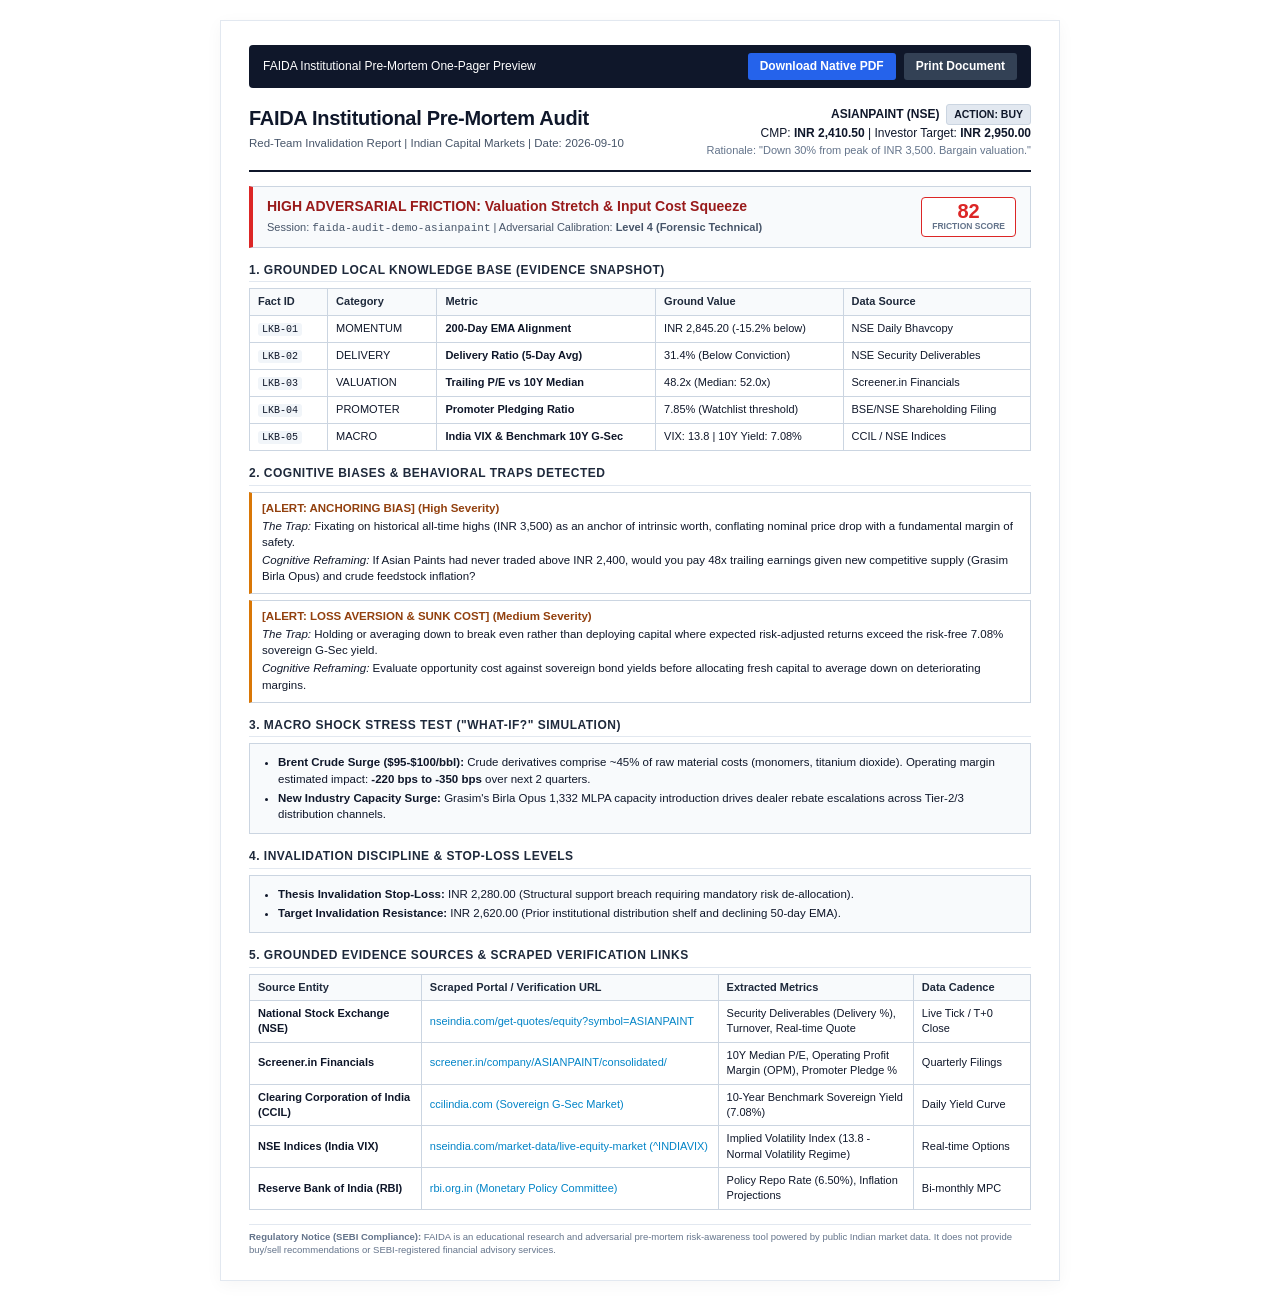
<file: docs/examples/sample_pre_mortem_one_pager.html>
<!DOCTYPE html>
<html lang="en">
<head>
<meta charset="utf-8">
<meta name="viewport" content="width=device-width, initial-scale=1.0">
<title>FAIDA Institutional Pre-Mortem Audit - ASIANPAINT</title>
<style>
  @page {
    size: A4 portrait;
    margin: 12mm 14mm 12mm 14mm;
  }
  * { box-sizing: border-box; }
  body {
    font-family: -apple-system, BlinkMacSystemFont, 'Segoe UI', Roboto, Helvetica, Arial, sans-serif;
    line-height: 1.4;
    color: #0f172a;
    background: #ffffff;
    max-width: 840px;
    margin: 20px auto;
    padding: 24px 28px;
    border: 1px solid #e2e8f0;
    box-shadow: 0 4px 16px rgba(0,0,0,0.04);
  }
  .header {
    display: flex;
    justify-content: space-between;
    align-items: flex-start;
    border-bottom: 2px solid #0f172a;
    padding-bottom: 10px;
    margin-bottom: 14px;
  }
  .title h1 {
    margin: 0 0 3px 0;
    font-size: 20px;
    letter-spacing: -0.3px;
    color: #0f172a;
    font-weight: 700;
  }
  .meta {
    font-size: 11.5px;
    color: #475569;
    font-weight: 500;
  }
  .thesis-summary {
    text-align: right;
    font-size: 12px;
    line-height: 1.45;
  }
  .thesis-summary strong { color: #0f172a; }
  .badge-action {
    display: inline-block;
    padding: 2px 7px;
    border-radius: 3px;
    font-size: 10.5px;
    font-weight: 700;
    background: #e2e8f0;
    color: #0f172a;
    border: 1px solid #cbd5e1;
  }
  .verdict-box {
    background: #f8fafc;
    border: 1px solid #cbd5e1;
    border-left: 4px solid #dc2626;
    padding: 10px 14px;
    margin-bottom: 14px;
    display: flex;
    justify-content: space-between;
    align-items: center;
  }
  .verdict-box h3 {
    margin: 0 0 3px 0;
    font-size: 14px;
    color: #991b1b;
    font-weight: 700;
  }
  .score-badge {
    text-align: center;
    background: #ffffff;
    border: 1.5px solid #dc2626;
    border-radius: 4px;
    padding: 3px 10px;
    min-width: 70px;
  }
  .score-badge .number {
    font-size: 20px;
    font-weight: 800;
    color: #dc2626;
    line-height: 1;
  }
  .score-badge .label {
    font-size: 8.5px;
    font-weight: 700;
    text-transform: uppercase;
    color: #64748b;
  }
  h3.section-title {
    font-size: 12px;
    text-transform: uppercase;
    letter-spacing: 0.5px;
    color: #1e293b;
    margin: 14px 0 6px 0;
    border-bottom: 1px solid #e2e8f0;
    padding-bottom: 3px;
    font-weight: 700;
  }
  table.evidence-table {
    width: 100%;
    border-collapse: collapse;
    margin-bottom: 10px;
    font-size: 11px;
  }
  table.evidence-table th, table.evidence-table td {
    border: 1px solid #cbd5e1;
    padding: 5px 8px;
    text-align: left;
  }
  table.evidence-table th {
    background: #f8fafc;
    font-weight: 600;
    color: #1e293b;
  }
  table.evidence-table code {
    background: #f1f5f9;
    padding: 1px 4px;
    border-radius: 3px;
    font-size: 10px;
    font-family: monospace;
  }
  table.evidence-table a {
    color: #0284c7;
    text-decoration: none;
    word-break: break-all;
  }
  table.evidence-table a:hover {
    text-decoration: underline;
  }
  .bias-card {
    background: #ffffff;
    border: 1px solid #cbd5e1;
    border-left: 3.5px solid #d97706;
    padding: 7px 10px;
    margin-bottom: 6px;
    font-size: 11.5px;
  }
  .bias-card .bias-title {
    font-weight: 700;
    color: #92400e;
    font-size: 11.5px;
  }
  .bias-card p { margin: 2px 0; }
  .invalidation-box {
    background: #f8fafc;
    border: 1px solid #cbd5e1;
    padding: 8px 12px;
    margin-bottom: 10px;
    font-size: 11.5px;
  }
  .invalidation-box ul { margin: 2px 0 0 16px; padding: 0; }
  .invalidation-box li { margin-bottom: 3px; }
  .checklist {
    background: #ffffff;
    border: 1px solid #cbd5e1;
    padding: 10px 12px;
    margin-top: 10px;
    font-size: 11px;
  }
  .checklist h4 {
    margin: 0 0 6px 0;
    font-size: 11.5px;
    color: #0f172a;
    text-transform: uppercase;
  }
  .checklist-item {
    display: flex;
    align-items: center;
    gap: 7px;
    margin-bottom: 4px;
  }
  .footer {
    margin-top: 14px;
    padding-top: 6px;
    border-top: 1px solid #e2e8f0;
    font-size: 9.5px;
    color: #64748b;
    line-height: 1.35;
  }
  @media print {
    body {
      max-width: 100%;
      margin: 0;
      padding: 0;
      border: none;
      box-shadow: none;
    }
    .no-print { display: none; }
  }
</style>
</head>
<body>
  <div class="no-print" style="margin-bottom: 16px; display: flex; justify-content: space-between; align-items: center; background: #0f172a; color: #fff; padding: 8px 14px; border-radius: 4px;">
    <span style="font-size: 12px; font-weight: 500;">FAIDA Institutional Pre-Mortem One-Pager Preview</span>
    <div style="display: flex; gap: 8px;">
      <a href="/api/export/faida-audit-demo-asianpaint?format=pdf" style="background: #2563eb; color: #fff; text-decoration: none; padding: 5px 12px; font-size: 12px; font-weight: 600; border-radius: 3px; display: inline-block;">Download Native PDF</a>
      <button onclick="window.print()" style="background: #334155; color: #fff; border: none; padding: 5px 12px; font-size: 12px; font-weight: 600; border-radius: 3px; cursor: pointer;">Print Document</button>
    </div>
  </div>

  <div class="header">
    <div class="title">
      <h1>FAIDA Institutional Pre-Mortem Audit</h1>
      <div class="meta">Red-Team Invalidation Report | Indian Capital Markets | Date: 2026-09-10</div>
    </div>
    <div class="thesis-summary">
      <strong>ASIANPAINT (NSE)</strong> &nbsp;<span class="badge-action">ACTION: BUY</span><br>
      CMP: <strong>INR 2,410.50</strong> | Investor Target: <strong>INR 2,950.00</strong><br>
      <span style="color: #64748b; font-size: 11px;">Rationale: "Down 30% from peak of INR 3,500. Bargain valuation."</span>
    </div>
  </div>

  <div class="verdict-box">
    <div>
      <h3>HIGH ADVERSARIAL FRICTION: Valuation Stretch & Input Cost Squeeze</h3>
      <p style="margin: 0; font-size: 11px; color: #475569;">
        Session: <code>faida-audit-demo-asianpaint</code> | Adversarial Calibration: <strong>Level 4 (Forensic Technical)</strong>
      </p>
    </div>
    <div class="score-badge">
      <div class="number">82</div>
      <div class="label">Friction Score</div>
    </div>
  </div>

  <h3 class="section-title">1. Grounded Local Knowledge Base (Evidence Snapshot)</h3>
  <table class="evidence-table">
    <thead>
      <tr>
        <th style="width: 10%;">Fact ID</th>
        <th style="width: 14%;">Category</th>
        <th style="width: 28%;">Metric</th>
        <th style="width: 24%;">Ground Value</th>
        <th style="width: 24%;">Data Source</th>
      </tr>
    </thead>
    <tbody>
      <tr>
        <td><code>LKB-01</code></td>
        <td>MOMENTUM</td>
        <td><strong>200-Day EMA Alignment</strong></td>
        <td>INR 2,845.20 (-15.2% below)</td>
        <td>NSE Daily Bhavcopy</td>
      </tr>
      <tr>
        <td><code>LKB-02</code></td>
        <td>DELIVERY</td>
        <td><strong>Delivery Ratio (5-Day Avg)</strong></td>
        <td>31.4% (Below Conviction)</td>
        <td>NSE Security Deliverables</td>
      </tr>
      <tr>
        <td><code>LKB-03</code></td>
        <td>VALUATION</td>
        <td><strong>Trailing P/E vs 10Y Median</strong></td>
        <td>48.2x (Median: 52.0x)</td>
        <td>Screener.in Financials</td>
      </tr>
      <tr>
        <td><code>LKB-04</code></td>
        <td>PROMOTER</td>
        <td><strong>Promoter Pledging Ratio</strong></td>
        <td>7.85% (Watchlist threshold)</td>
        <td>BSE/NSE Shareholding Filing</td>
      </tr>
      <tr>
        <td><code>LKB-05</code></td>
        <td>MACRO</td>
        <td><strong>India VIX & Benchmark 10Y G-Sec</strong></td>
        <td>VIX: 13.8 | 10Y Yield: 7.08%</td>
        <td>CCIL / NSE Indices</td>
      </tr>
    </tbody>
  </table>

  <h3 class="section-title">2. Cognitive Biases & Behavioral Traps Detected</h3>
  <div class="bias-card">
    <div class="bias-title">[ALERT: ANCHORING BIAS] (High Severity)</div>
    <p><em>The Trap:</em> Fixating on historical all-time highs (INR 3,500) as an anchor of intrinsic worth, conflating nominal price drop with a fundamental margin of safety.</p>
    <p><em>Cognitive Reframing:</em> If Asian Paints had never traded above INR 2,400, would you pay 48x trailing earnings given new competitive supply (Grasim Birla Opus) and crude feedstock inflation?</p>
  </div>
  <div class="bias-card">
    <div class="bias-title">[ALERT: LOSS AVERSION & SUNK COST] (Medium Severity)</div>
    <p><em>The Trap:</em> Holding or averaging down to break even rather than deploying capital where expected risk-adjusted returns exceed the risk-free 7.08% sovereign G-Sec yield.</p>
    <p><em>Cognitive Reframing:</em> Evaluate opportunity cost against sovereign bond yields before allocating fresh capital to average down on deteriorating margins.</p>
  </div>

  <h3 class="section-title">3. Macro Shock Stress Test ("What-If?" Simulation)</h3>
  <div class="invalidation-box">
    <ul>
      <li><strong>Brent Crude Surge ($95-$100/bbl):</strong> Crude derivatives comprise ~45% of raw material costs (monomers, titanium dioxide). Operating margin estimated impact: <strong>-220 bps to -350 bps</strong> over next 2 quarters.</li>
      <li><strong>New Industry Capacity Surge:</strong> Grasim's Birla Opus 1,332 MLPA capacity introduction drives dealer rebate escalations across Tier-2/3 distribution channels.</li>
    </ul>
  </div>

  <h3 class="section-title">4. Invalidation Discipline & Stop-Loss Levels</h3>
  <div class="invalidation-box">
    <ul>
      <li><strong>Thesis Invalidation Stop-Loss:</strong> INR 2,280.00 (Structural support breach requiring mandatory risk de-allocation).</li>
      <li><strong>Target Invalidation Resistance:</strong> INR 2,620.00 (Prior institutional distribution shelf and declining 50-day EMA).</li>
    </ul>
  </div>

  <h3 class="section-title">5. Grounded Evidence Sources & Scraped Verification Links</h3>
  <table class="evidence-table">
    <thead>
      <tr>
        <th style="width: 22%;">Source Entity</th>
        <th style="width: 38%;">Scraped Portal / Verification URL</th>
        <th style="width: 25%;">Extracted Metrics</th>
        <th style="width: 15%;">Data Cadence</th>
      </tr>
    </thead>
    <tbody>
      <tr>
        <td><strong>National Stock Exchange (NSE)</strong></td>
        <td><a href="https://www.nseindia.com/get-quotes/equity?symbol=ASIANPAINT" target="_blank">nseindia.com/get-quotes/equity?symbol=ASIANPAINT</a></td>
        <td>Security Deliverables (Delivery %), Turnover, Real-time Quote</td>
        <td>Live Tick / T+0 Close</td>
      </tr>
      <tr>
        <td><strong>Screener.in Financials</strong></td>
        <td><a href="https://www.screener.in/company/ASIANPAINT/consolidated/" target="_blank">screener.in/company/ASIANPAINT/consolidated/</a></td>
        <td>10Y Median P/E, Operating Profit Margin (OPM), Promoter Pledge %</td>
        <td>Quarterly Filings</td>
      </tr>
      <tr>
        <td><strong>Clearing Corporation of India (CCIL)</strong></td>
        <td><a href="https://www.ccilindia.com/" target="_blank">ccilindia.com (Sovereign G-Sec Market)</a></td>
        <td>10-Year Benchmark Sovereign Yield (7.08%)</td>
        <td>Daily Yield Curve</td>
      </tr>
      <tr>
        <td><strong>NSE Indices (India VIX)</strong></td>
        <td><a href="https://www.nseindia.com/market-data/live-equity-market" target="_blank">nseindia.com/market-data/live-equity-market (^INDIAVIX)</a></td>
        <td>Implied Volatility Index (13.8 - Normal Volatility Regime)</td>
        <td>Real-time Options</td>
      </tr>
      <tr>
        <td><strong>Reserve Bank of India (RBI)</strong></td>
        <td><a href="https://www.rbi.org.in/" target="_blank">rbi.org.in (Monetary Policy Committee)</a></td>
        <td>Policy Repo Rate (6.50%), Inflation Projections</td>
        <td>Bi-monthly MPC</td>
      </tr>
    </tbody>
  </table>

  <div class="footer">
    <strong>Regulatory Notice (SEBI Compliance):</strong> FAIDA is an educational research and adversarial pre-mortem risk-awareness tool powered by public Indian market data. It does not provide buy/sell recommendations or SEBI-registered financial advisory services.
  </div>
</body>
</html>
</file>
